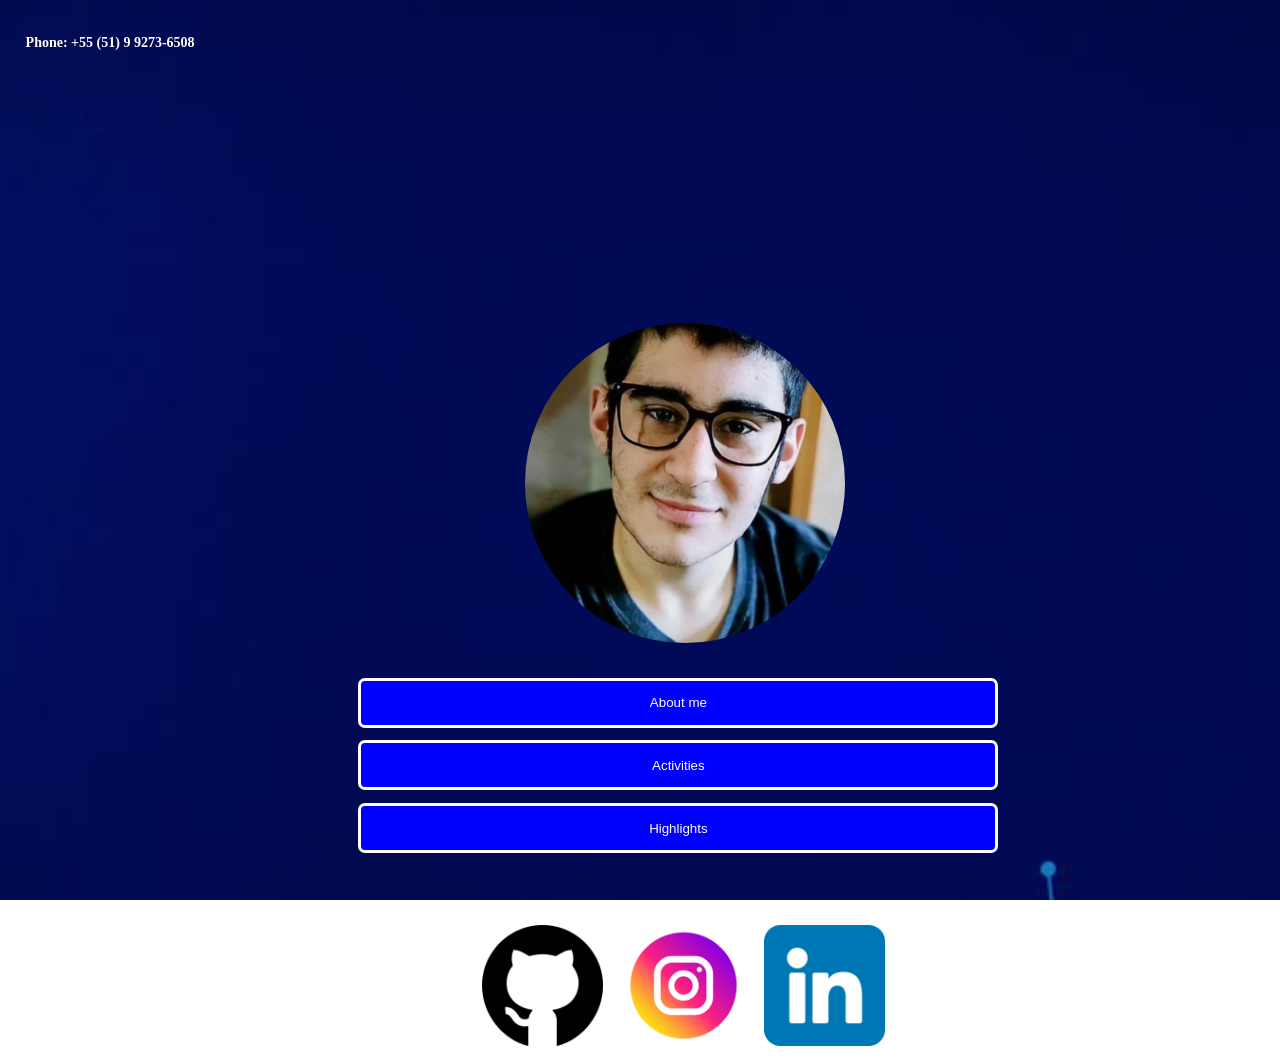
<file: index.html>
<!DOCTYPE html>
<html lang="en" style="width:100%; height:100%;">
<head>
    <meta charset="UTF-8">
    <meta name="viewport" content="width=device-width, initial-scale=1.0">
    <title>Página principal</title>
    <link rel="icon" href="./img/iconeSite.png">
    <link rel="stylesheet" href="./css/response-index.css">
</head>
<body style=" padding:0; margin:0;">

            <div id="containerPhone" style="display:flex;">
                <h1 class="phone" onclick="copyeText()">Phone: +55 (51) 9 9273-6508</h1>
            </div>

        <div id="interface">
            
            <br><br><br>
            <div>
                <img id="imgMe" src="./img/index/me.jpeg">
            </div>

            <br>

            <div id="containerButtons">
                <button onClick="goAboutMe()" class="button" id="buttonAboutMe">About me</button>
                <button onClick="goPortfolio()" class="button" id="buttonWorks">Activities</button>
                <button onClick="goBlog()" class="button" id="buttonBlog">Highlights</button>
            </div>

            <div id="containerIconLinks">
                <a href="https://github.com/ViniciusdaS"><img src="./img/index/github.png" class="iconLink"></a>
                <a href="https://www.instagram.com/txxeira_viniciuss?igsh=MWZxYmRlaDB3NDl3Ng=="><img src="./img/index/instagram.png" class="iconLink"></a>
                <a href="https://www.linkedin.com/in/vinicius-teixeira-77732833b?utm_source=share&utm_campaign=share_via&utm_content=profile&utm_medium=android_app"><img src="./img/index/linkedin.png" class="iconLink"></a>
            </div>
        </div>

    <style>

        html{
            width:100%;
            height:100%;
        }
        body{
            background-image: url(./img/index/backIndex.jpg);
            background-repeat:no-repeat;
            background-size:cover;
        }
        .main{
            display:grid;
            margin-top:50%;
        }
        #interface{
            margin-top:5%;
        }
        #imgMe{
            width:8%;
            border-radius:50%;
            margin-left:46%;
        }
        .button{
            border:solid;
            border-radius:7px;
            width:30%;height:50px;
            margin-top:1%;margin-left:35%;
            color:white;
            background-color:blue;  
        }
        .button:hover{
            cursor:pointer;
            border:solid;
            margin-top:1.2%;
        }
        #containerIconLinks{
            margin-left:43.5%;
            margin-top:2%;
        }
        .iconLink{
            width:5%;
            padding:1%;
        }
        .phone{
            position:absolute;
            color:white;
            padding:1%;
        }
        .phone:hover{
            cursor:pointer;
            text-decoration: underline;
        }
        #containerPhone{
            font-size:15px;
        }
        #copyButton{
            position:absolute;
            margin-left:70%;margin-top:1.5%;
            width:5%;height:7%;           
        }
        #imgCopyButton{
            width:100%;height:100%;
        }
        #copyButton:hover{
            cursor: pointer;
        }
    </style>

    <style>
        @media screen and (min-width:320px) and (max-width:1000px) {
    #imgMe{
        width:30%;
        margin-left:34%;
    }

    #interface{
        margin-top:20%;
    }

    #containerButtons{
        margin-top:1%;
    }

    .button{
        border:solid;
        border-radius:7px;
        width:70%;height:50px;
        margin-top:1%;margin-left:15%;
        color:white;
        background-color:blue;  
    }

            .button:hover{
            cursor:pointer;
            border:solid;
            margin-top:1.5%;
            }

            #containerIconLinks{
            margin-left:22%;
            margin-top:6%;
            }

            .iconLink{
                width:20%;
                padding:1%;
            }

            #containerPhone{
                font-size:7px;
                margin-left:1%;
                margin-top:1%;
            }

            #copyButton{
                margin-top:10%;
                margin-left:50%;
                width:8%;height:3%;
            }

            #copyButton:hover{
            cursor: pointer;
            }
        }

        @media screen and (min-width:700px) and (max-width:799px) {
            #interface{
                margin-right:5%;
            }
            #imgMe{
                width:20%;
                margin-left:46%;
            }
            .button{
            border:solid;
            border-radius:7px;
            width:60%;height:60px;
            margin-top:1%;margin-left:25%;
            color:white;
            background-color:blue;  
            }

            #containerIconLinks{
            margin-left:37%;
            margin-top:6%;
            }
        }

        @media screen and (min-width:800px) and (max-width:1000px) {
            #imgMe{
                width:25%;
                margin-left:43%;
            }

            .button{
            border:solid;
            border-radius:7px;
            width:60%;height:60px;
            margin-top:1%;margin-left:25%;
            color:white;
            background-color:blue;  
            }

            #containerIconLinks{
            margin-left:37%;
            margin-top:6%;
            }
        }

        @media screen and (min-width:1010px) and (max-width:1500px) {
            #interface{
                margin-top:20%;
            }
            #imgMe{
                width:25%;
                margin-left:41%;
            }

            .button{
            border:solid;
            border-radius:7px;
            width:50%;height:50px;
            margin-top:1%;margin-left:28%;
            color:white;
            background-color:blue;  
            }

            .button:hover{
            cursor:pointer;
            border:solid;
            margin-top:1.5%;
            }

            #containerIconLinks{
            margin-left:37%;
            margin-top:5%;
            }

            .iconLink{
                width:15%;
                padding:1%;
            }

            #containerPhone{
                font-size:7px;
                margin-left:1%;
                margin-top:1%;
            }

            #copyButton{
                margin-top:10%;
                margin-left:50%;
                width:8%;height:3%;
            }

            #copyButton:hover{
            cursor: pointer;
            }
        }
    </style>


    <script>
        const goAboutMe = () => {
            window.location.href = "./AboutMe.html"
        }
        const goPortfolio = () => {
            window.location.href = "./conteudo.html"
        }

        const goBlog = () => {
            window.location.href = "./blog.html"
        }

        const copyeText = () => {
            navigator.clipboard.writeText("51 9 9273-6508")
        }
    </script>

</body>
</html>
</file>
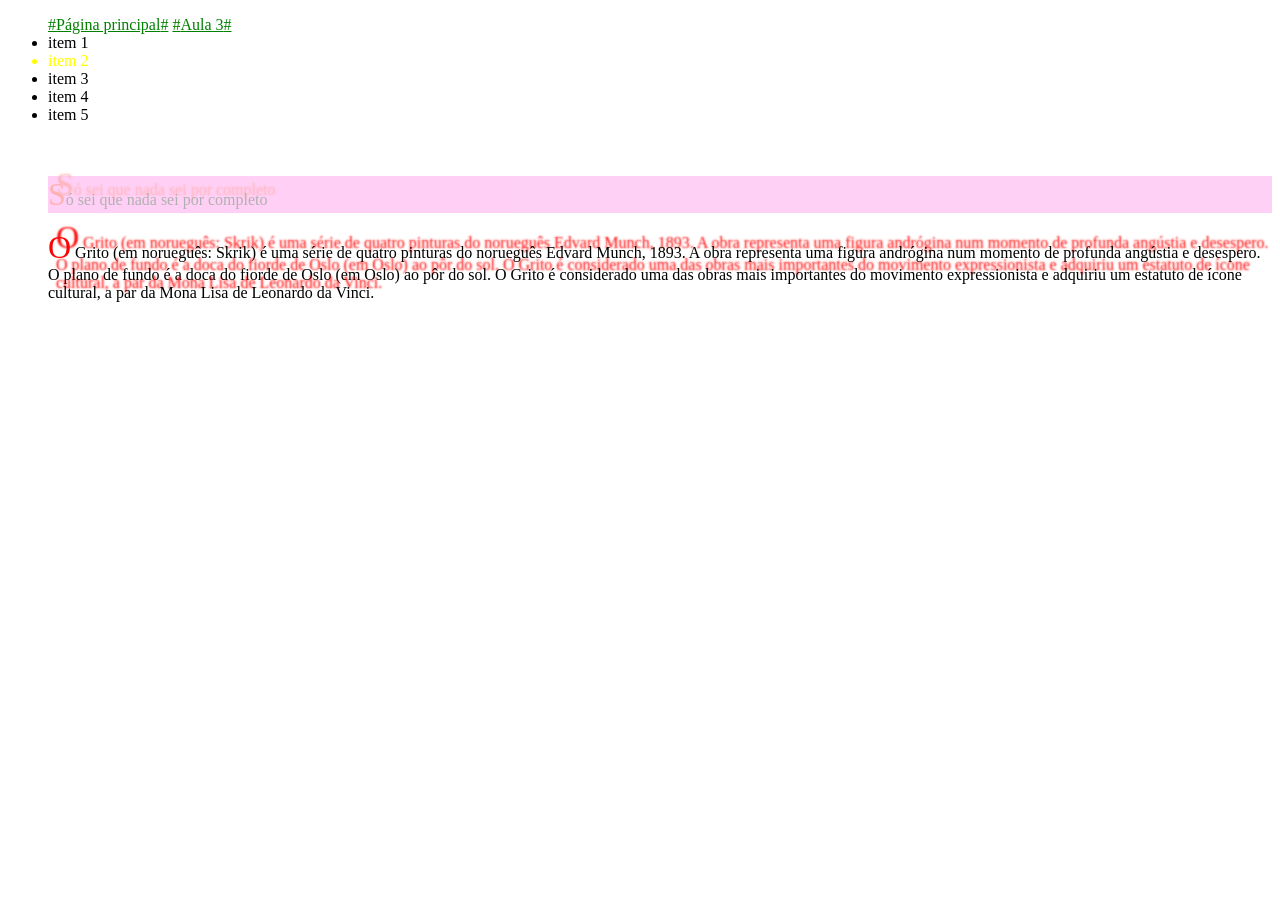
<file: aulas/Aula10/index.html>
<!DOCTYPE html>
<html lang="en">
<head>
    <meta charset="UTF-8">
    <meta name="viewport" content="width=device-width, initial-scale=1.0">
    <title>Pseudo-classe</title>
    <link rel="stylesheet" href="./style.css">
</head>
<body>
    <main>
        <ul>
            <a href="../index.html">Página principal</a>
            <a href="../Aula3/Exercicio1/HTML/contato.html">Aula 3</a>
            <li>item 1</li>
            <li>item 2</li>
            <li>item 3</li>
            <li>item 4</li>
            <li>item 5</li>
            <br>
            <br>
            <p id="p">Só sei que nada sei por completo</p>
            <p>O Grito (em norueguês: Skrik) é uma série de quatro pinturas do norueguês Edvard Munch, 1893. A obra representa uma figura andrógina num momento de profunda angústia e desespero. O plano de fundo é a doca do fiorde de Oslo (em Oslo) ao pôr do sol. O Grito é considerado uma das obras mais importantes do movimento expressionista e adquiriu um estatuto de ícone cultural, a par da Mona Lisa de Leonardo da Vinci.</p>
        </ul>
    </main>
</body>
</html>
</file>
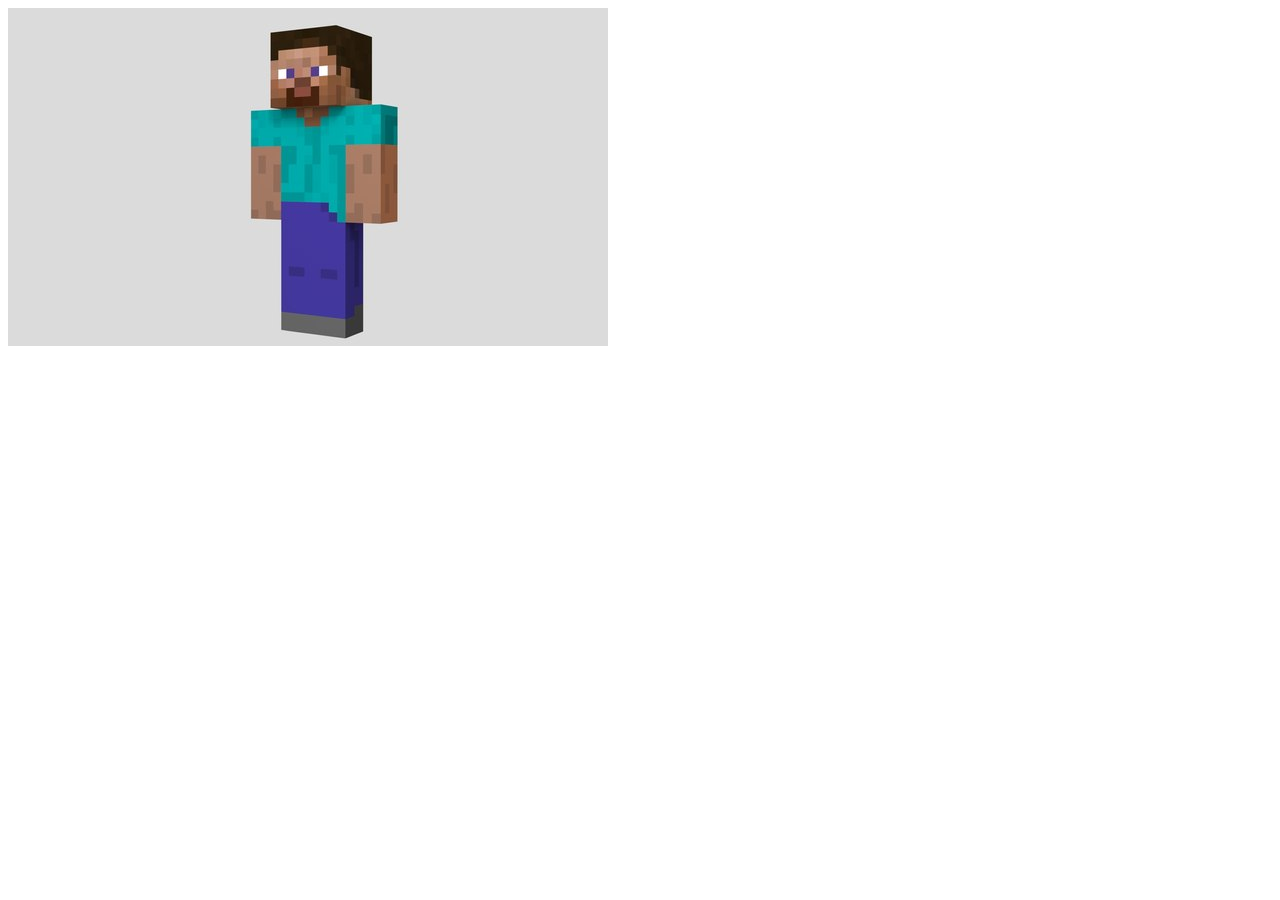
<file: aulas/aula13/index.html>
<!DOCTYPE html>
<html lang="en">
<head>
    <meta charset="UTF-8">
    <meta name="viewport" content="width=device-width, initial-scale=1.0">
    <title>Função temporal</title>
</head>
<body>
    <main class="destaque">
        <img src="./img/steve.jpg" alt="foto do Steve">
    </main>
    <script src="./script.js"></script>
</body>
</html>
</file>
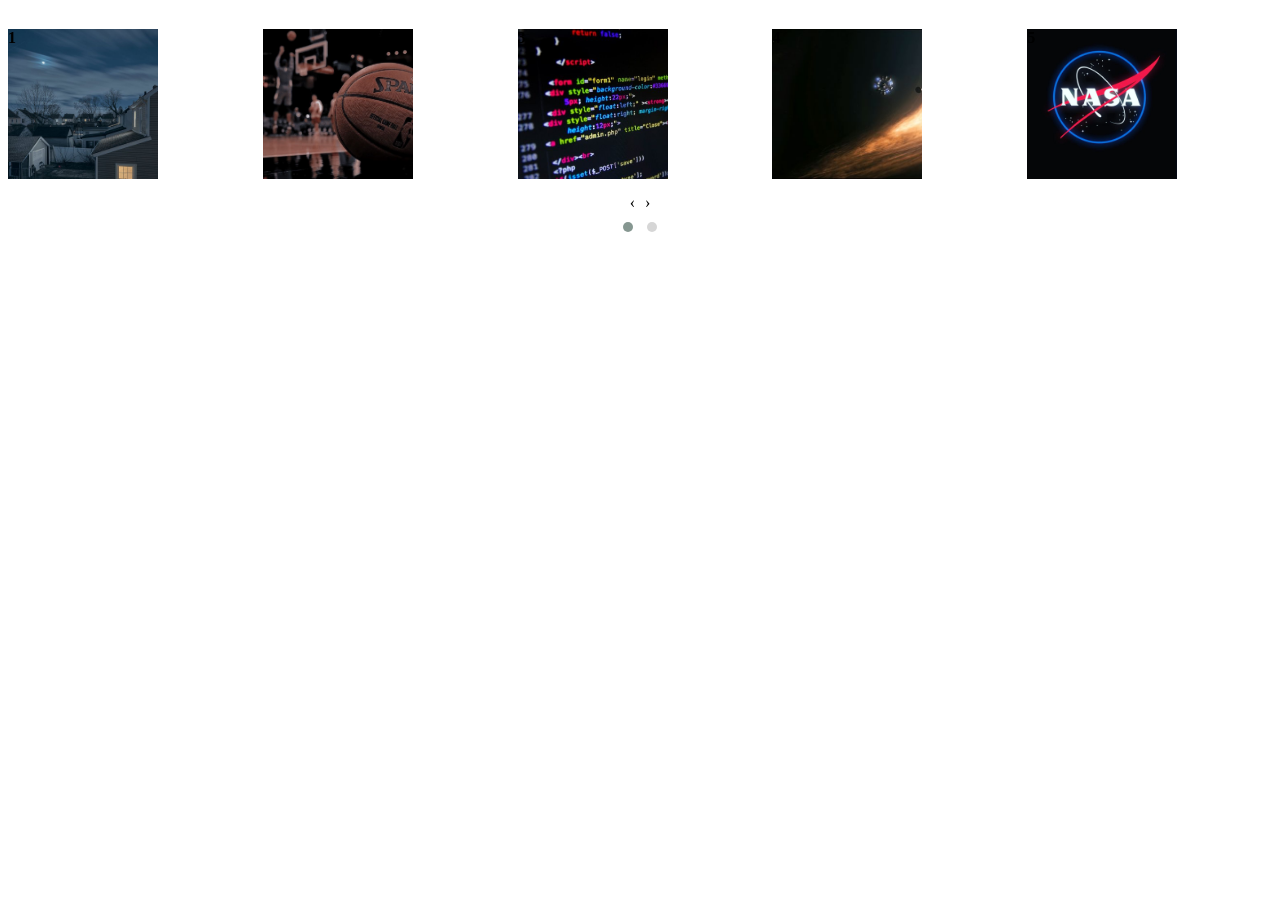
<file: aulas/aula16/index.html>
<!DOCTYPE html>
<html lang="en">
<head>
    <meta charset="UTF-8">
    <meta name="viewport" content="width=device-width, initial-scale=1.0">
    <title>Owl carousel</title>
    <link rel="stylesheet" href="./css/owl.carousel.min.css">
    <link rel="stylesheet" href="./css/owl.theme.default.min.css">
    <link rel="stylesheet" href="./css/style.css">
</head>
<body>
    <div class="owl-carousel owl-theme">
        <div class="item" id="item1"><h4>1</h4></div>
        <div class="item" id="item2"><h4>2</h4></div>
        <div class="item" id="item3"><h4>3</h4></div>
        <div class="item" id="item4"><h4>4</h4></div>
        <div class="item" id="item5"><h4>5</h4></div>
        <div class="item" id="item6"><h4>6</h4></div>
        <div class="item" id="item7"><h4>7</h4></div>
    </div>
    </div>

    <script src="./js/jQuery.min.js"></script>
    <script src="./js/owl.carousel.min.js"></script>
    <script src="./js/carousel.js"></script>
    <script src="./js/parallax.min.js"></script>
    <script src="./js/parallax.js"></script>
</body>
</html>
</file>
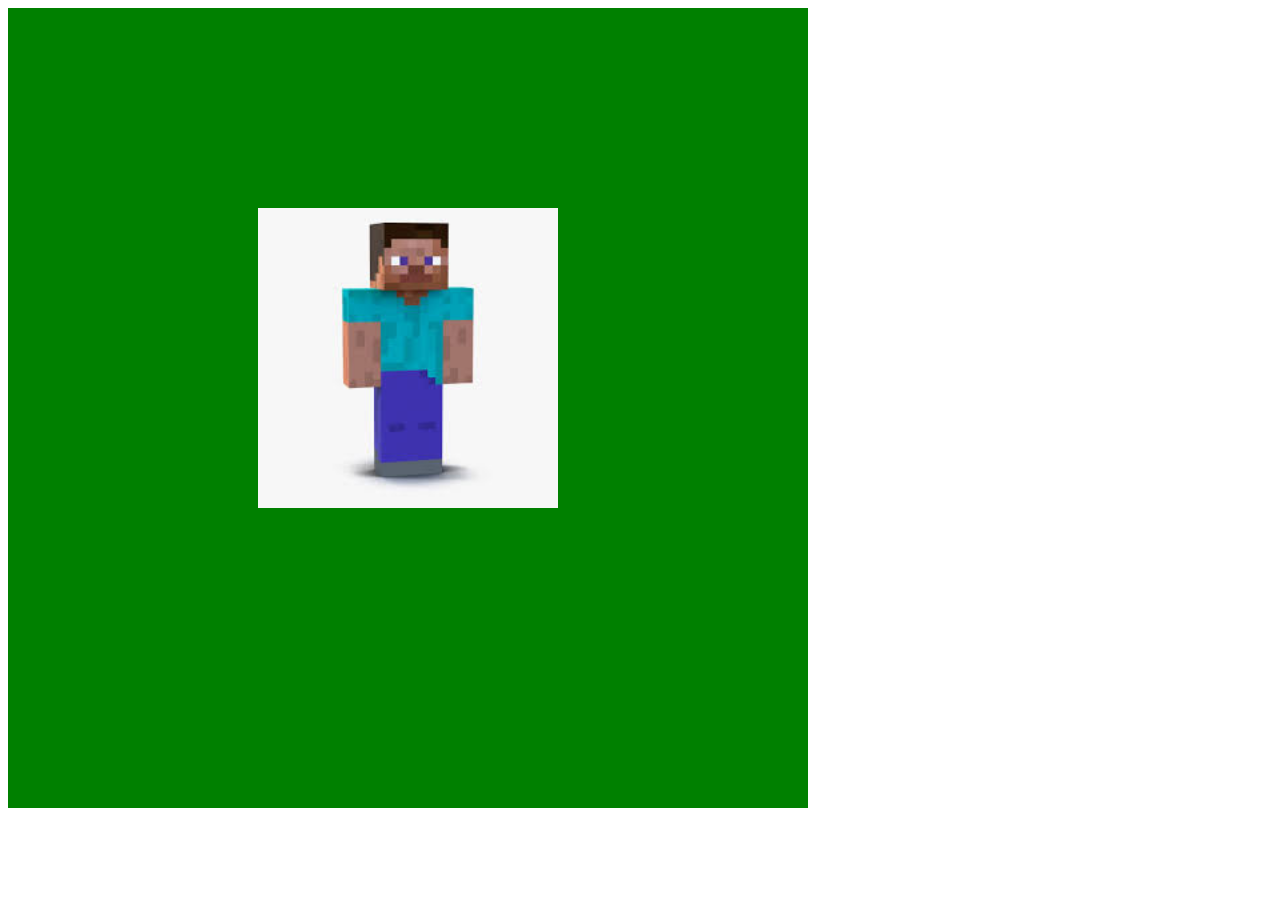
<file: aulas/Aula06/HTML/index.html>
<!DOCTYPE html>
<html lang="en">
<head>
    <meta charset="UTF-8">
    <meta name="viewport" content="width=device-width, initial-scale=1.0">
    <title>Document</title>

    <link rel="stylesheet" href="../CSS/style.css"> 

</head>
<body>
    
    <aside>
        <header>
            <nav>
                <section class="dpainel">
                    <img src="../IMG/steve.jpg" width="300px">
                </section>
            </nav>
        </header>
    </aside>

</body>
</html>
</file>
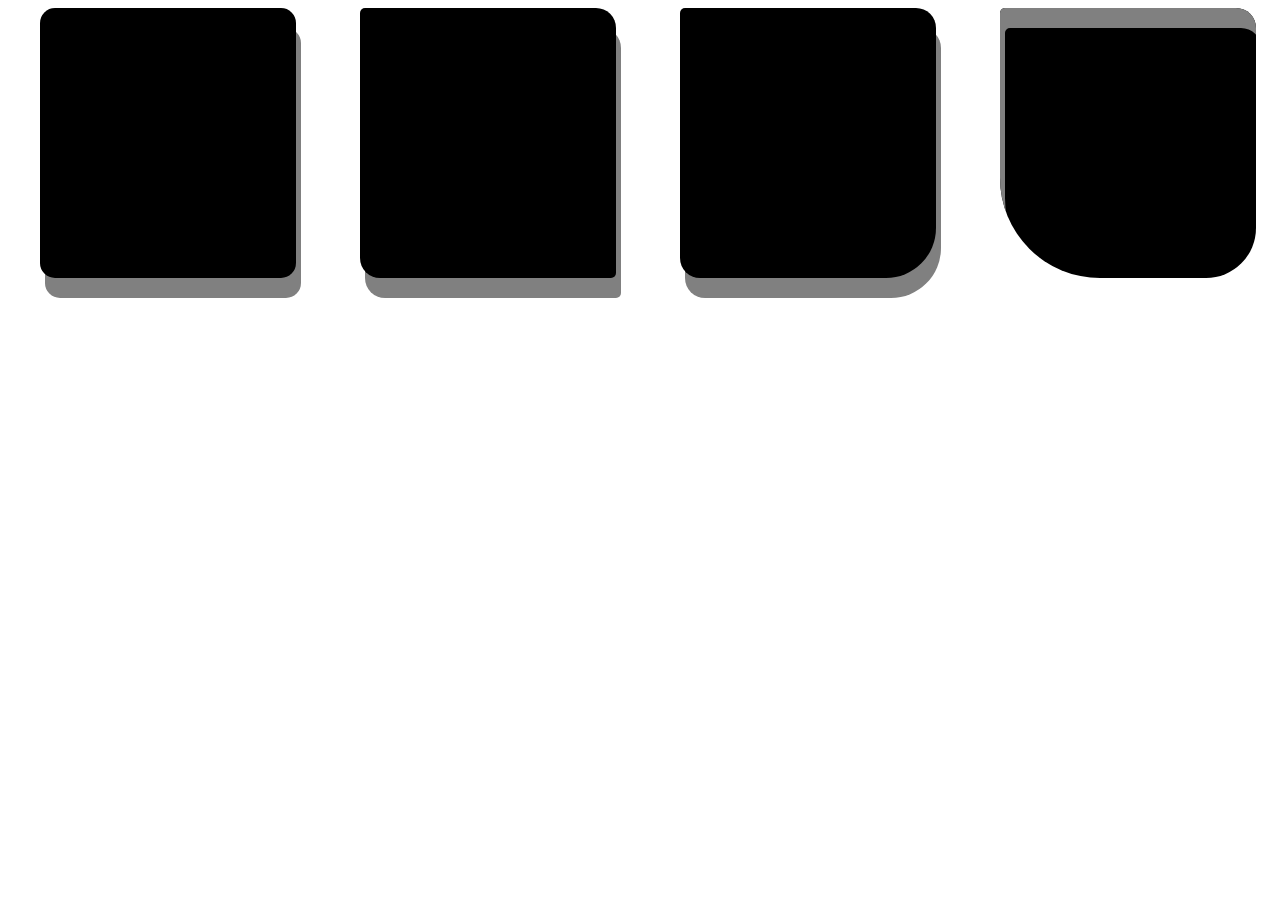
<file: aulas/Aula10/border-radius/index.html>
<!DOCTYPE html>
<html lang="en">
<head>
    <meta charset="UTF-8">
    <meta name="viewport" content="width=device-width, initial-scale=1.0">
    <title>Border radius</title>
    <link rel="stylesheet" href="./style.css">
</head>
<body>
    <main>
        <div id="A"></div>
        <div id="B"></div>
        <div id="C"></div>
        <div id="D"></div>
    </main>
</body>
</html>
</file>
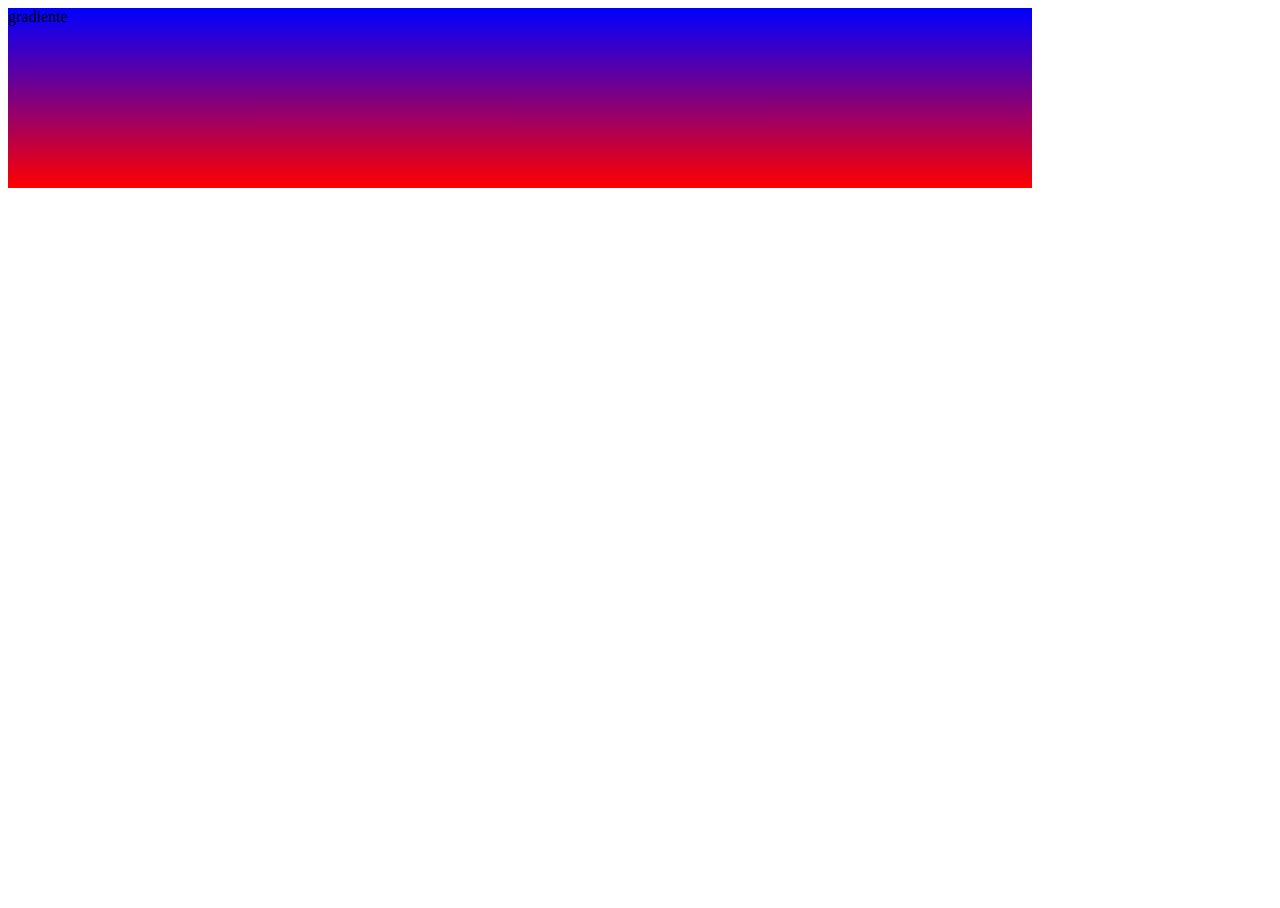
<file: aulas/Aula11/Gradient/index.html>
<!DOCTYPE html>
<html lang="en">
<head>
    <meta charset="UTF-8">
    <meta name="viewport" content="width=device-width, initial-scale=1.0">
    <title>Document</title>
    <link rel="stylesheet" href="./style.css">
</head>
<body>
    <main class="gradiente">gradiente</main>
</body>
</html>
</file>
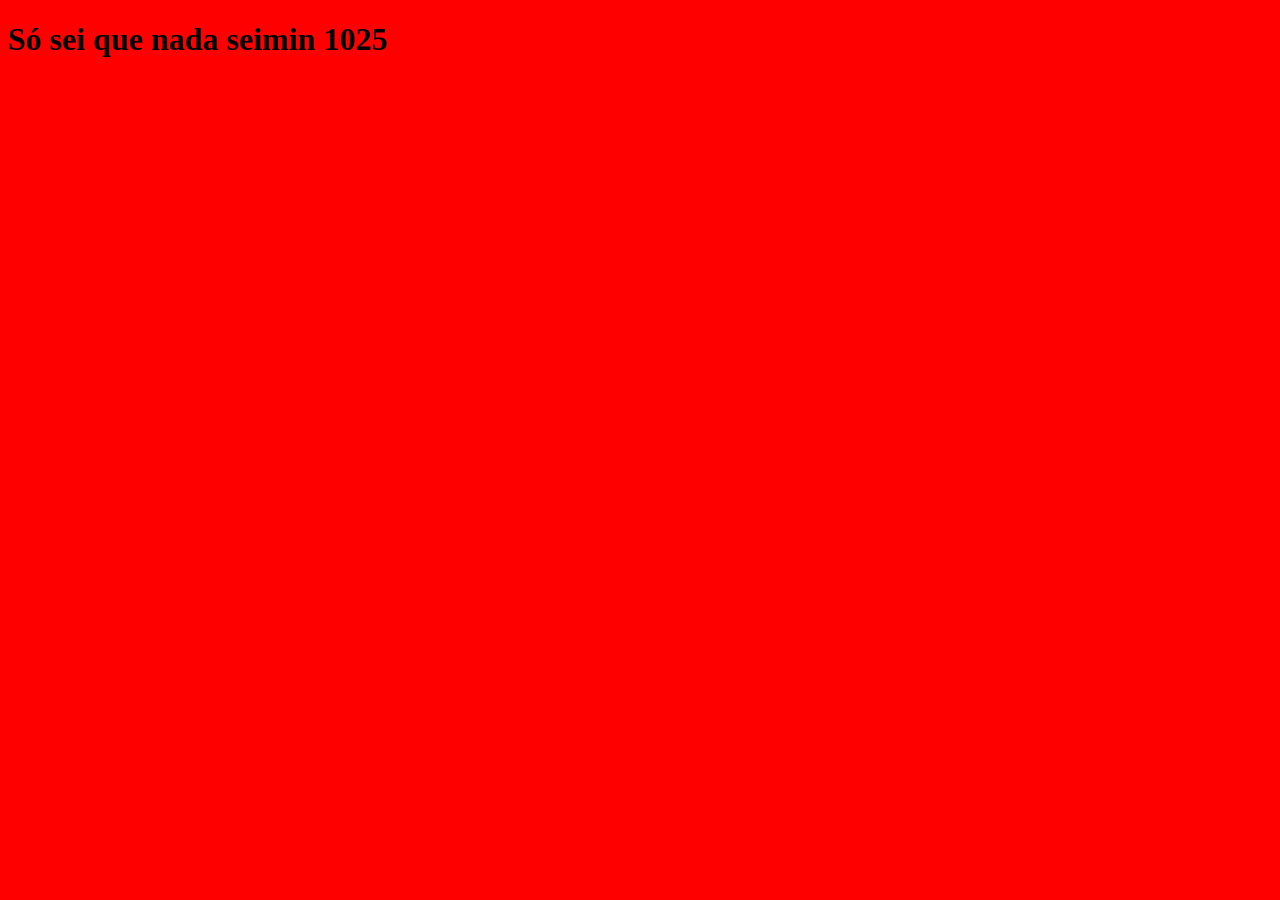
<file: aulas/Aula11/MediaQuery/index.html>
<!DOCTYPE html>
<html lang="en">
<head>
    <meta charset="UTF-8">
    <meta name="viewport" content="width=device-width, initial-scale=1.0">
    <title>Document</title>
    <link rel="stylesheet" href="./index.css">
</head>
<body>
    <h1>Só sei que nada sei</h1>
</body>
</html>
</file>
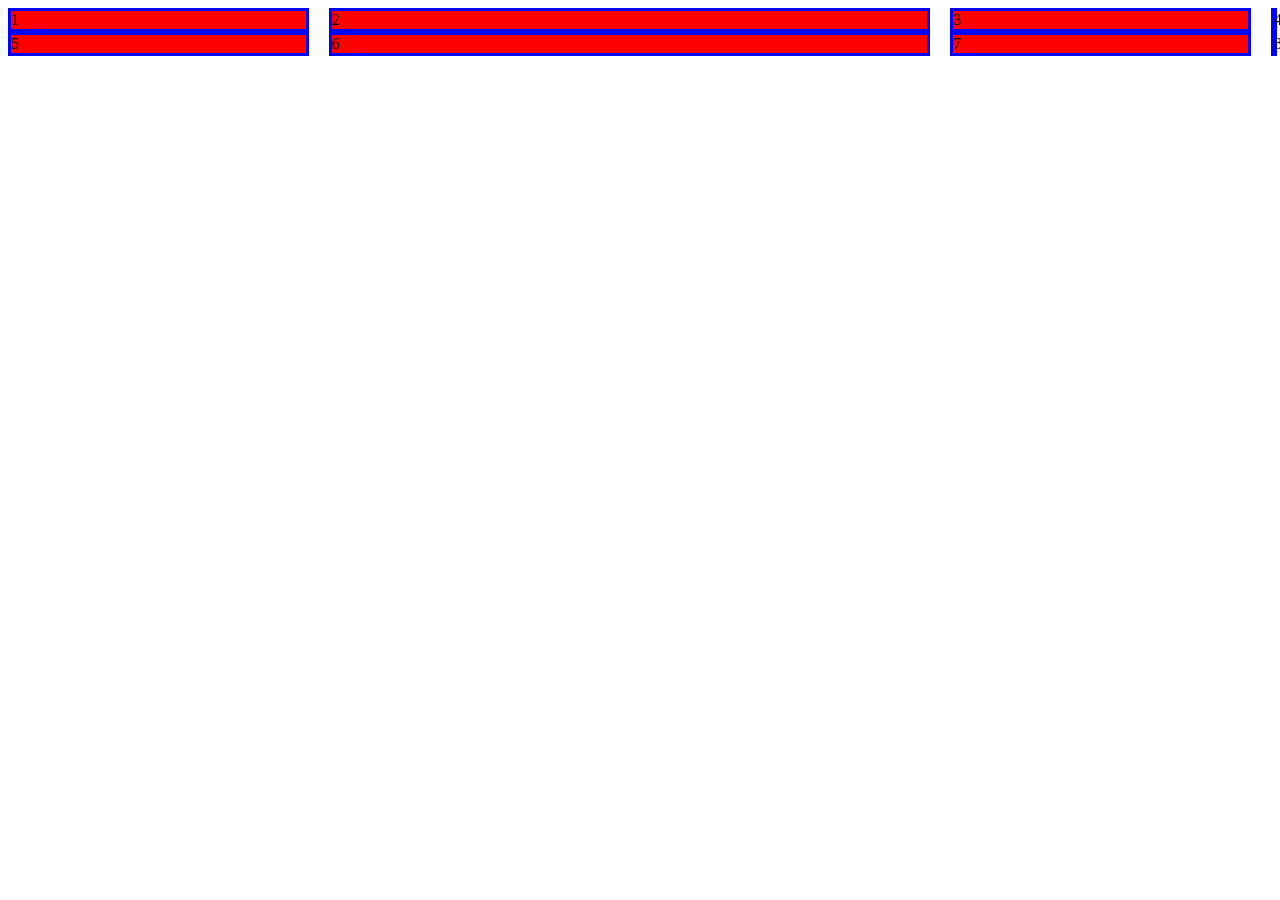
<file: aulas/aula13/Funcoes/index.html>
<!DOCTYPE html>
<html lang="en">
<head>
    <meta charset="UTF-8">
    <meta name="viewport" content="width=device-width, initial-scale=1.0">
    <title>Document</title>
    <link rel="stylesheet" href="./style.css">
</head>
<body>
    <div class="container">
        <div>1</div>
        <div>2</div>
        <div>3</div>
        <div>4</div>
        <div>5</div>
        <div>6</div>
        <div>7</div>
        <div>8</div>
    </div>
</body>
</html>
</file>
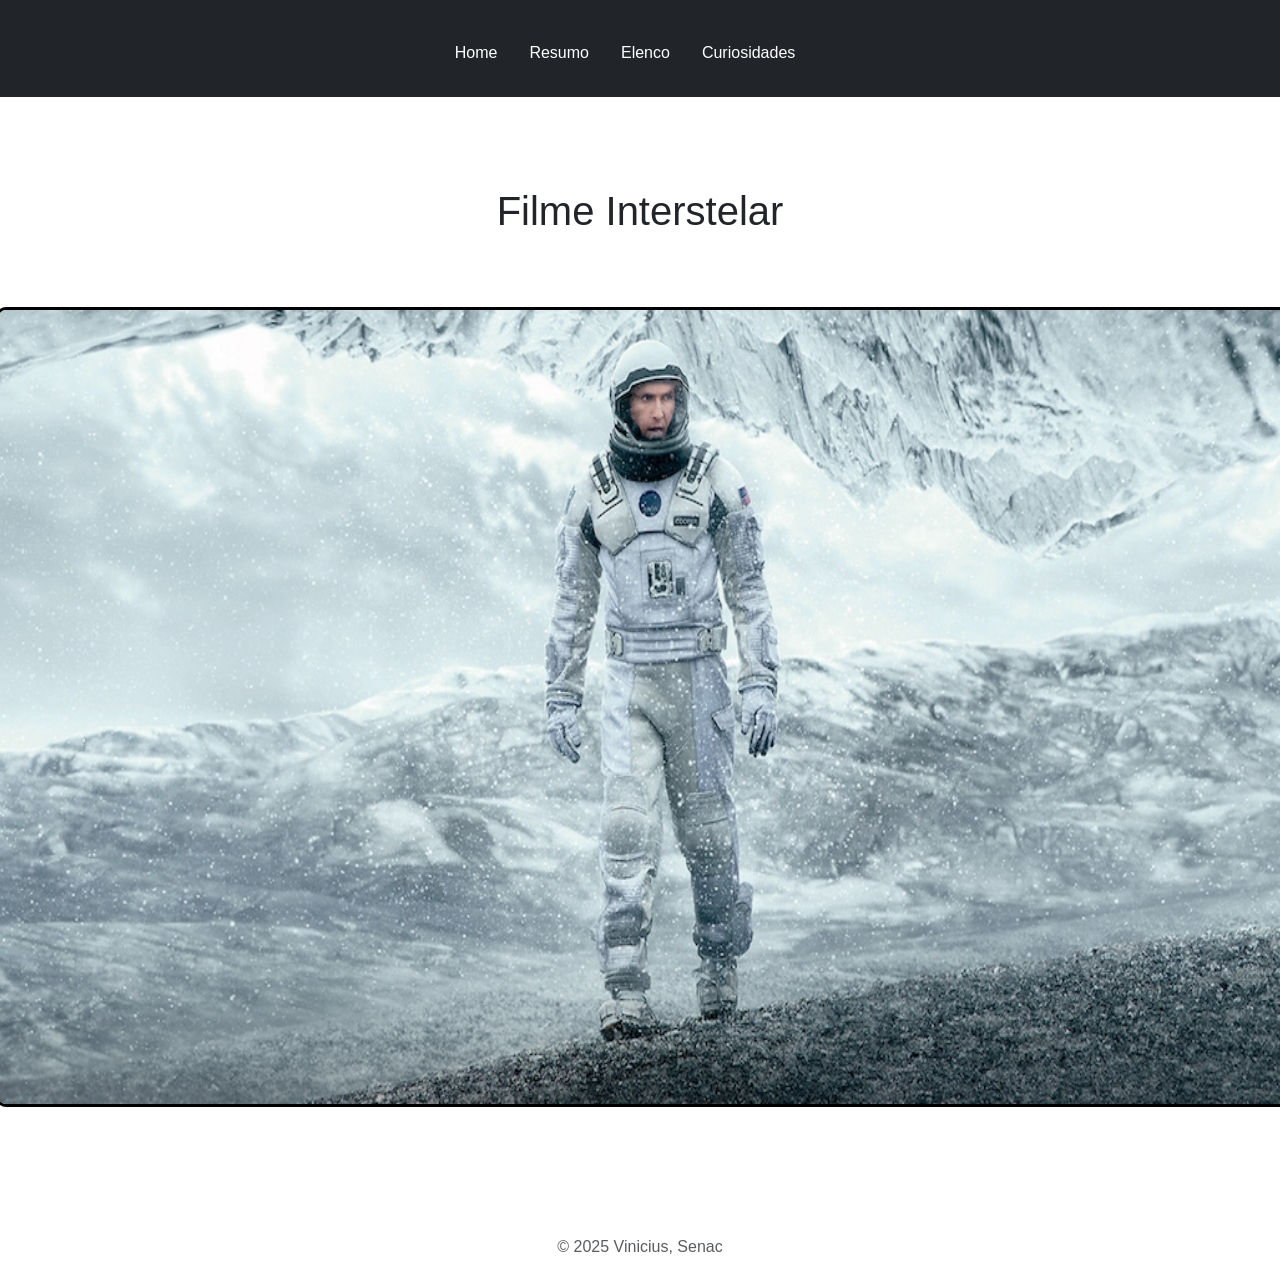
<file: aulas/aula14/SiteInterestelar/index.html>
<!DOCTYPE html>
<html lang="en">
<head>
    <meta charset="UTF-8">
    <meta name="viewport" content="width=device-width, initial-scale=1.0">
    <title>Interestelar</title>
    <link rel="stylesheet" href="https://cdn.jsdelivr.net/npm/bootstrap@5.3.5/dist/css/bootstrap.min.css">
    <link rel="stylesheet" href="https://cdn.jsdelivr.net/npm/bootstrap@5.3.5/dist/css/bootstrap.min.css">
    <link rel="stylesheet" href="./css/styleIndex.css">
    <link rel="stylesheet" media="screen and (min-width: 50px) and (max-width:9010px)" href="./responsividade/Mobile.css">
</head>
<body>
  <header class="p-4 text-bg-dark">
    <div class="containerHeader">
      <div class="justify-content-center">
        <a href="/" class="d-flex align-items-center mb-2 mb-lg-0 text-white text-decoration-none">
          <svg class="" width="60" height="9" role="img" aria-label="Bootstrap"><use xlink:href="#bootstrap"/></svg>
        </a>

        <ul class="nav justify-content-center">
          <li><a href="./index.html" class="nav-link text-white" id="paginaHome">Home</a></li>
          <li><a href="./resumo.html" class="nav-link text-white">Resumo</a></li>
          <li><a href="./elenco.html" class="nav-link text-white">Elenco</a></li>
          <li><a href="./curiosidades.html" class="nav-link text-white">Curiosidades</a></li>
        </ul>
      </div>
    </div>
  </header>

    <h1>Filme Interstelar</h1>

  <main>
    <div  id="textoApresentativo">
        <img src="./img/home/interestelarImagem2.jpg">
        <br>
    </div>
  </main>

      <div class="containerFooter">
        <footer>
          <p class="text-center text-body-secondary">&copy; 2025 Vinicius, Senac</p>
        </footer>
      </div>
      <script src="	https://cdn.jsdelivr.net/npm/bootstrap@5.3.5/dist/js/bootstrap.bundle.min.js"></script>
</body>
</html>
</file>
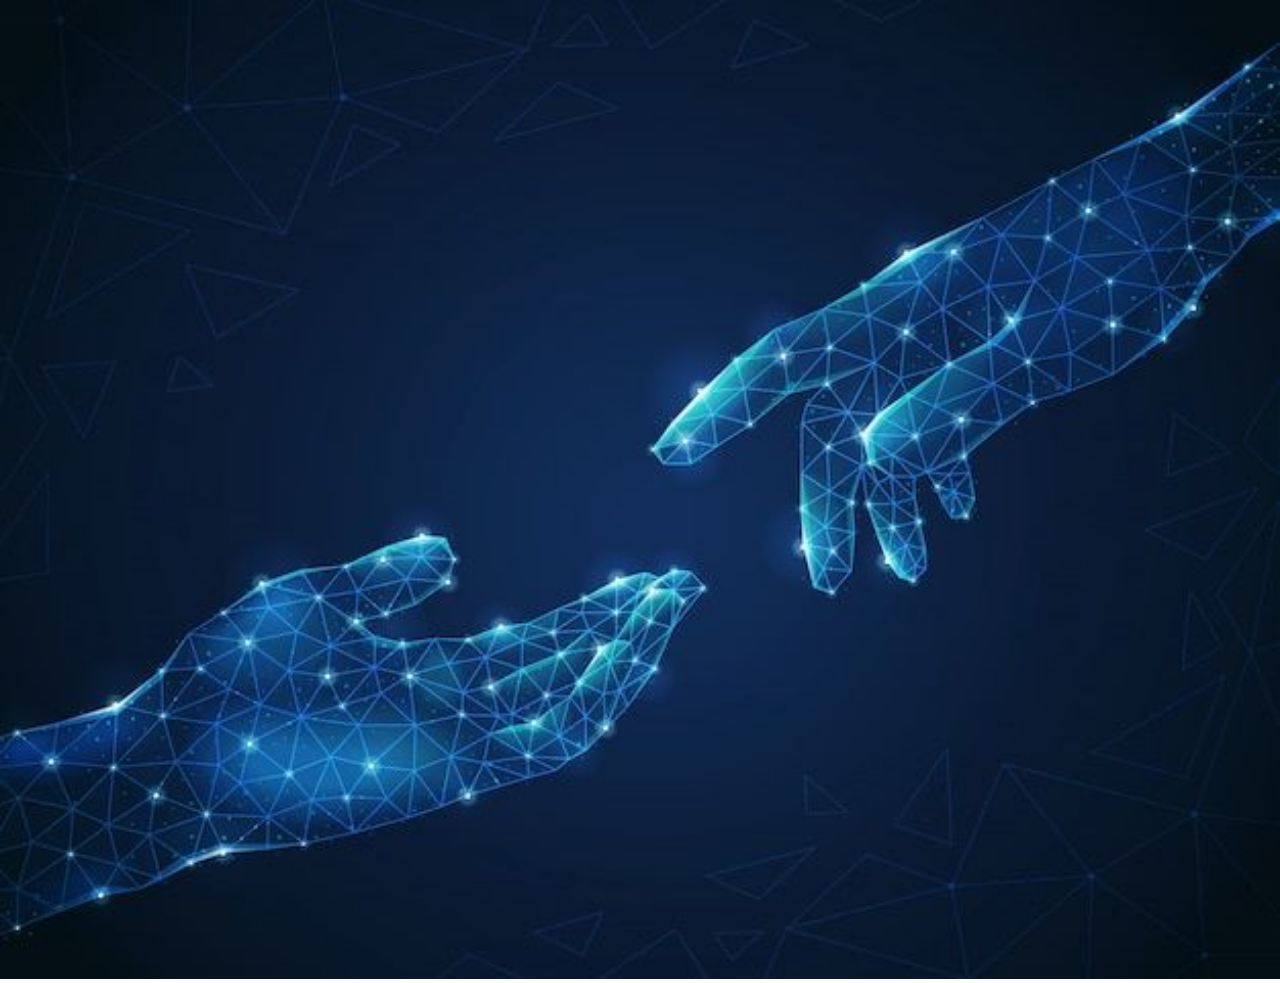
<file: aulas/aula16/poligonizer/index.html>
<!DOCTYPE html>
<html lang="en">
<head>
    <meta charset="UTF-8">
    <meta name="viewport" content="width=device-width, initial-scale=1.0">
    <title>Poligonizer</title>
    <link rel="stylesheet" href="./css/style.css">
</head>
<body>
    <div id="containerImage">
        <img src="./img/pontos.jpg">
    </div>
    
    <script src="./js/jQuery.min.js"></script>
    <script src="./js/poligonizer.min.js"></script>
    <script src="./js/poligonizer.js"></script>
    <script src="./js/myScript.js"></script>
</body>
</html>
</file>
<file: css/response-index.css>
@media screen and (min-width:100px) and (max-width:400px) {
    #phone{
        font-size:20px;
    }
}
</file>
<file: aulas/Aula10/style.css>
li:first-child{
    color: red;
}

li:last-child{
    color: purple;
}

li:nth-child(4){
    color: yellow;
}

a:hover{
    background-color:tomato;
}

a:link{
    color: green;
}

a:visited {
    color: green;
}

a:active{
    color: black;
}

p:first-letter{
    color: red;
    font-size: 200%;
}

a::before{
    content: "#";
}

a::after{
    content:"#";
}


p{
    text-shadow:8px -10px 2px red;
}

#p {
    opacity:0.3;
    background-color:rgba(255,100,225,1);
}
</file>
<file: aulas/aula16/css/style.css>
.item{
    width:150px;
    height:150px;
    background-color:red;
}

#item1{
    background-image:url(../img/imagem1.jpg);
    background-size:cover;
}

#item2{
    background-image:url(../img/item2.jpg);
    background-size:cover;
}

#item3{
    background-image:url(../img/item3.jpg);
    background-size:cover;
}

#item4{
    background-image:url(../img/item4.jpg);
    background-size:cover;
}

#item5{
    background-image:url(../img/item5.jpg);
    background-size:cover;
}

#item6{
    background-image:url(../img/item6.jpg);
    background-size:cover;
}

#item7{
    background-image:url(../img/item7.jpg);
    background-size:cover;
}
</file>
<file: aulas/Aula06/CSS/style.css>
.dpainel {
    background-color: green;
    width: 800px;
    height: 600px;
    text-align: center;padding-top: 200px;
}
</file>
<file: aulas/Aula10/border-radius/style.css>
html,body{
    width:100%;
    height: 100%;
}

main{
    width: 100%;
    height: 100%;
    display:flex;
    justify-content:space-around; 
}

div {
    width:20%;
    height: 30%;
    background-color:black;
}

#A{
    border-radius:15px; 
    box-shadow:5px 20px gray;
}

#B{
    border-radius:5px 20px;
    box-shadow:5px 20px gray;
}

#C{
    border-radius:5px 20px 50px; 
    box-shadow:5px 20px gray;
}

#D{
    border-radius:5px 20px 50px 100px;
    box-shadow:inset 5px 20px gray;
}
</file>
<file: aulas/Aula11/Gradient/style.css>
html, body{
    width: 100%;
    height: 100%;
}

main{
    width: 80%;
    height:20%;
}

.gradiente{
    /*background-color:linear-gradient(to left,blue red);*/
    background:linear-gradient( blue, red)
}

main:hover{
    position:relative;
    top:30px;
    background-color:red;
    transition: top 2s, color 1s, ease;
}
</file>
<file: aulas/Aula11/MediaQuery/index.css>
@media screen and (min-width:1024px){
    body{
        background-color:red;
    }
    h1:after{
        content: "min 1025";
    }
}

@media screen and (max-width:768px) and (max-width:1024px){
    body{
        background-color: orange;
    }
    h1:after{
        content:"min 768 e max 1024";
    }
} 

@media screen and (min-width:480px) and (max-width:768px) {
    body{
        background-color:purple;
    }
    h1:after{
        content: "min 480 e max 768";
    }
}

@media screen and (max-width:480px){
    body{
        background-color:green;
    }
    h1:after{
        content: "min 480";
    }
}
</file>
<file: aulas/aula13/Funcoes/style.css>
.container{
    display:grid; 
    grid-template-columns:1fr 2fr 1fr 1px;
    column-gap:20px; 
}

.container div{
    border: solid 3px blue; 
    background-color:red;
}
</file>
<file: aulas/aula14/SiteInterestelar/css/styleIndex.css>
body{
    font-family:'Gill Sans', 'Gill Sans MT', Calibri, 'Trebuchet MS', sans-serif;
}

.containerHeader ul{
    padding-right:350px;
}

main{
    display:inline-block;
    padding-top:5%;
    color:black;
    justify-content:end; 
}

h1{
    text-align:center;
    padding-top:7%;
}

#textoApresentativo{   
    display:flex;
    justify-content:center;
    padding-left:1%;
}

#textoApresentativo img{
    width:1300px;height:800px;  
    border:solid;border-color:black;
    border-radius:10px;
}

#textoApresentativo a{
    text-decoration:none;
    color:black;
}

#textoApresentativo p{
    padding-left:3px;
}

#resumo{
    text-align:center;
}

#resumo h2{
    font-size:100px;
}

#resumo p{
    font-size:30px;
}

.btn{
    background-color:blueviolet;
}

main{
    display:flex;
    justify-content:center;
}

.containerFooter{
    margin-top:10%;
    margin-bottom:2%;
}

footer h1{
    text-align:center;
    font-size:30px;
}

footer p{
    text-align:center;
}

footer ul li{
    font-size:30px;
}
</file>
<file: aulas/aula14/SiteInterestelar/responsividade/Mobile.css>
@media screen {
    header{
        width:1600px;
    }
    footer{
        text-align:center;
    }
}

@media screen and (max-width:320px){
    .textoApresentativo img{
        width:2000px;
    }
}
</file>
<file: aulas/aula16/poligonizer/css/style.css>
html,body {
    height: 100%;
    width: 100%;
    margin: 0;
}

#site-landing {
    position: relative;
    height: 100%;
    width: 100%;
}

img{
    width:100%;
}
</file>
